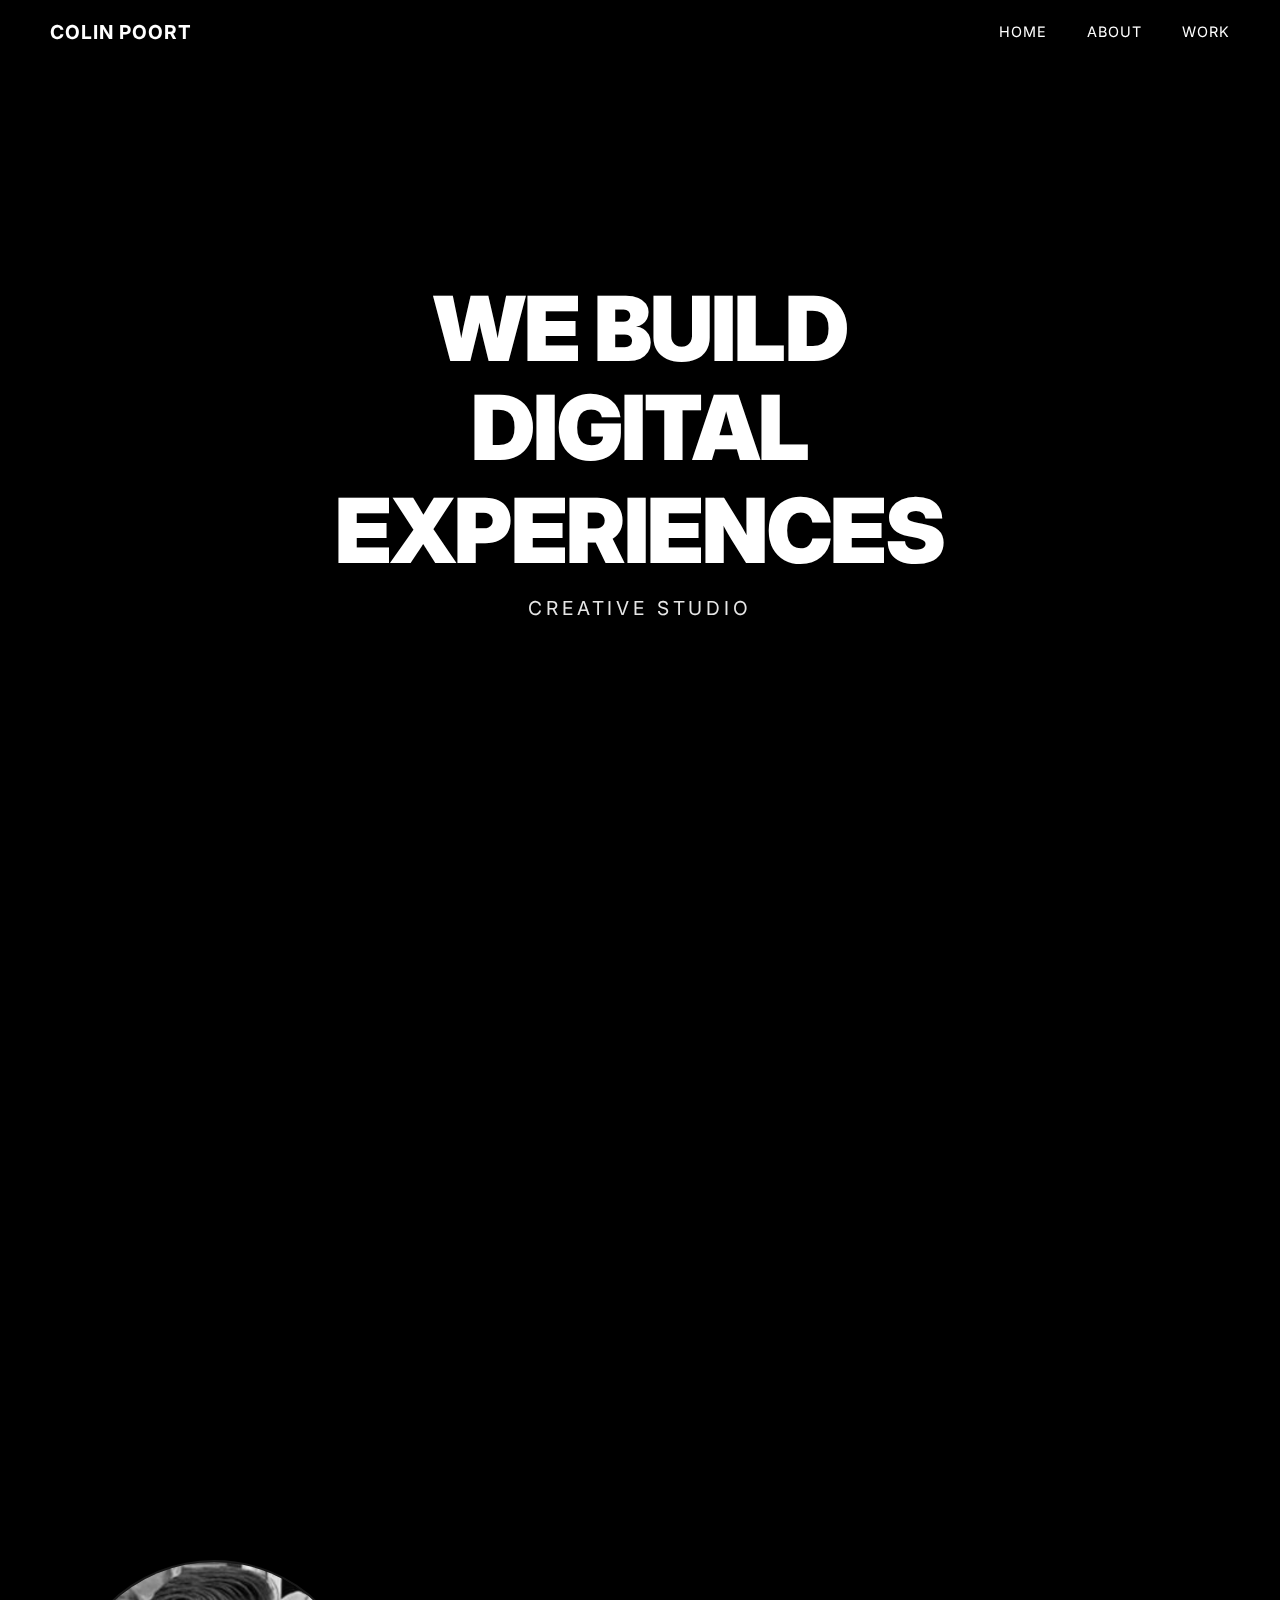
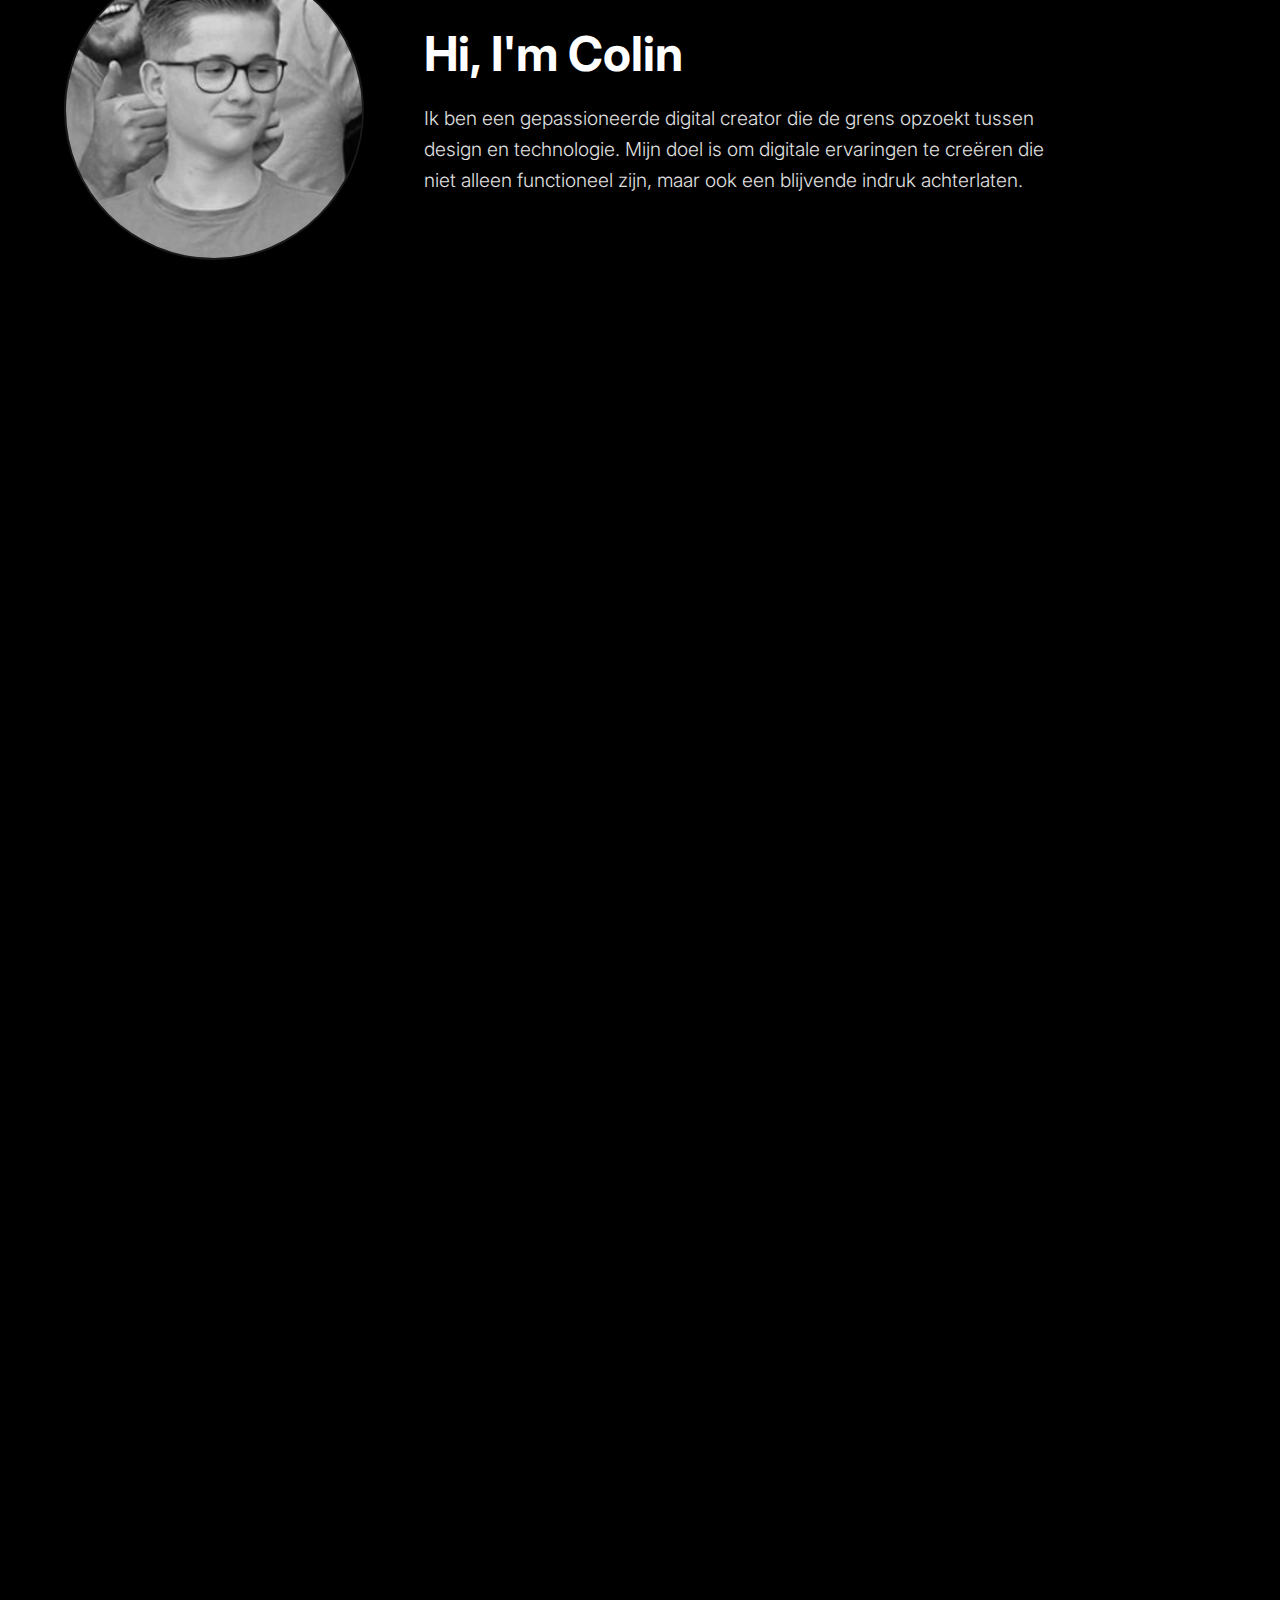
<file: kaas.html>
<!DOCTYPE html>
<html lang="nl">

<head>
    <meta charset="UTF-8">
    <meta name="viewport" content="width=device-width, initial-scale=1.0">
    <title>Digital Experience - Portfolio</title>
    <link href="https://fonts.googleapis.com/css2?family=Inter:wght@300;400;700;900&display=swap" rel="stylesheet">
    <style>
        * {
            margin: 0;
            padding: 0;
            box-sizing: border-box;
        }

        body {
            font-family: 'Inter', Helvetica, Arial, sans-serif;
            background-color: #000;
            color: #fff;
            overflow-x: hidden;
        }

        /* --- NAVBAR --- */
        .navbar {
            position: fixed;
            top: 0;
            left: 0;
            width: 100%;
            padding: 20px 50px;
            display: flex;
            justify-content: space-between;
            align-items: center;
            z-index: 100;
            mix-blend-mode: difference;
        }

        .nav-logo {
            font-size: 1.2rem;
            font-weight: 700;
            text-transform: uppercase;
            letter-spacing: 1px;
            color: #fff;
            text-decoration: none;
        }

        .nav-links {
            display: flex;
            gap: 40px;
        }

        /* ROLLING TEXT EFFECT */
        .rolling-link {
            position: relative;
            display: inline-block;
            overflow: hidden;
            text-decoration: none;
            color: #fff;
            font-size: 0.9rem;
            text-transform: uppercase;
            letter-spacing: 1px;
            font-weight: 400;
            height: 1.2em;
            line-height: 1.2em;
        }

        .rolling-link span {
            display: block;
            transition: transform 200ms cubic-bezier(0.5, 0, 0.2, 1);
            position: relative;
        }

        .rolling-link span::after {
            content: attr(data-text);
            position: absolute;
            top: 100%;
            left: 0;
            width: 100%;
            height: 100%;
        }

        .rolling-link:hover span {
            transform: translateY(-100%);
        }

        @media (max-width: 768px) {
            .navbar {
                padding: 20px;
            }

            .nav-links {
                gap: 20px;
            }
        }

        /* --- HERO SECTION (FIXED) --- */
        .hero-container {
            position: fixed;
            top: 0;
            left: 0;
            width: 100%;
            height: 100vh;
            z-index: -1;
            display: flex;
            justify-content: center;
            align-items: center;
            overflow: hidden;
        }

        .hero-container video {
            position: absolute;
            top: 50%;
            left: 50%;
            min-width: 100%;
            min-height: 100%;
            width: auto;
            height: auto;
            transform: translate(-50%, -50%);
            object-fit: cover;
        }

        .video-overlay {
            position: absolute;
            top: 0;
            left: 0;
            width: 100%;
            height: 100%;
            background: rgba(0, 0, 0, 0.3);
        }

        .hero-text {
            position: relative;
            z-index: 1;
            text-align: center;
            color: #fff;
            padding: 0 20px;
        }

        .hero-text h1 {
            font-size: 7vw;
            font-weight: 900;
            line-height: 1.1;
            /* Iets meer ruimte voor de masker */
            text-transform: uppercase;
            letter-spacing: -0.02em;
            margin-bottom: 20px;
        }

        /* STIJLEN VOOR HET SCROLLENDE WOORD */
        .word-mask {
            display: inline-block;
            height: 1em;
            /* Hoogte van 1 regel tekst */
            overflow: hidden;
            vertical-align: bottom;
            position: relative;
            /* Zorg dat de tekst niet buiten de masker komt */
        }

        .word-track {
            display: flex;
            flex-direction: column;
            /* Geen transition hier voor directe scroll-respons */
            will-change: transform;
        }

        .word-track span {
            display: block;
            height: 100%;
            line-height: 1;
            /* Zorg dat de regelhoogte matcht */
        }

        .hero-text p {
            font-size: 1.2rem;
            text-transform: uppercase;
            letter-spacing: 0.2em;
            font-weight: 400;
            opacity: 0.9;
        }

        /* --- CONTENT SECTION --- */
        .content-section {
            position: relative;
            z-index: 2;
            margin-top: 100vh;
            background-color: #000;
            min-height: 100vh;
            padding: 120px 5%;
        }

        .content-wrapper {
            max-width: 1400px;
            margin: 0 auto;
        }

        /* --- ABOUT SECTION --- */
        .about-section {
            display: flex;
            align-items: center;
            gap: 60px;
            margin-bottom: 120px;
            max-width: 1000px;
        }

        .about-image {
            flex-shrink: 0;
            width: 300px;
            height: 300px;
            border-radius: 50%;
            overflow: hidden;
            border: 2px solid rgba(255, 255, 255, 0.1);
        }

        .about-image img {
            width: 100%;
            height: 100%;
            object-fit: cover;
            filter: grayscale(100%);
            transition: filter 0.3s ease;
        }

        .about-image:hover img {
            filter: grayscale(0%);
        }

        .about-text h2 {
            font-size: 3rem;
            margin-bottom: 20px;
            font-weight: 700;
        }

        .about-text p {
            font-size: 1.2rem;
            line-height: 1.6;
            color: #e0e0e0;
            font-weight: 300;
        }

        @media (max-width: 768px) {
            .about-section {
                flex-direction: column;
                text-align: center;
                gap: 30px;
            }

            .about-image {
                width: 200px;
                height: 200px;
            }

            .about-text h2 {
                font-size: 2rem;
            }
        }

        /* --- PROJECT GRID --- */
        .projects-grid {
            display: grid;
            grid-template-columns: repeat(2, 1fr);
            gap: 80px;
            width: 100%;
        }

        .project-card {
            position: relative;
            opacity: 0;
            transform: translateY(100px);
            transition: all 1.2s cubic-bezier(0.165, 0.84, 0.44, 1);
            text-decoration: none;
            color: #fff;
            display: block;
        }

        .projects-grid .project-card:nth-child(even) {
            margin-top: 150px;
        }

        .image-container {
            width: 100%;
            height: 600px;
            overflow: hidden;
            position: relative;
        }

        .image-container img {
            width: 100%;
            height: 100%;
            object-fit: cover;
            transition: transform 0.8s ease;
        }

        .project-card:hover .image-container img {
            transform: scale(1.05);
        }

        /* --- HOVER OVERLAY --- */
        .project-overlay {
            position: absolute;
            top: 0;
            left: 0;
            width: 100%;
            height: 100%;
            background: rgba(0, 0, 0, 0.7);
            display: flex;
            justify-content: center;
            align-items: center;
            opacity: 0;
            transition: opacity 0.4s ease;
            padding: 40px;
            text-align: center;
        }

        .project-description {
            color: #fff;
            font-size: 1.2rem;
            font-weight: 500;
            line-height: 1.5;
            transform: translateY(20px);
            transition: transform 0.4s ease;
        }

        .project-card:hover .project-overlay {
            opacity: 1;
        }

        .project-card:hover .project-description {
            transform: translateY(0);
        }

        .project-info {
            margin-top: 25px;
            display: flex;
            justify-content: space-between;
            align-items: center;
            border-top: 1px solid rgba(255, 255, 255, 0.2);
            padding-top: 20px;
        }

        .project-title {
            font-size: 1.5rem;
            font-weight: 700;
            text-transform: uppercase;
        }

        .project-tags {
            font-size: 0.9rem;
            color: #aaa;
            text-transform: uppercase;
            letter-spacing: 1px;
        }

        .visible {
            opacity: 1;
            transform: translateY(0);
        }

        @media (max-width: 768px) {
            .hero-text h1 {
                font-size: 14vw;
            }

            .projects-grid {
                grid-template-columns: 1fr;
                gap: 60px;
            }

            .projects-grid .project-card:nth-child(even) {
                margin-top: 0;
            }

            .image-container {
                height: 400px;
            }

            .content-section {
                padding: 80px 5%;
            }
        }
    </style>
</head>

<body>

    <nav class="navbar">
        <a href="#home" class="nav-logo">Colin Poort</a>
        <div class="nav-links">
            <a href="#home" class="rolling-link"><span data-text="Home">Home</span></a>
            <a href="#about" class="rolling-link"><span data-text="About">About</span></a>
            <a href="#work" class="rolling-link"><span data-text="Work">Work</span></a>
        </div>
    </nav>

    <div class="hero-container" id="home">
        <video autoplay muted loop playsinline>
            <source src="https://videos.pexels.com/video-files/3129671/3129671-uhd_2560_1440_24fps.mp4"
                type="video/mp4">
        </video>
        <div class="video-overlay"></div>

        <div class="hero-text">
            <h1>We Build<br>Digital<br>
                <!-- Scrollende Woorden Container -->
                <span class="word-mask">
                    <span class="word-track">
                        <span>Experiences</span>
                        <span>Solutions</span>
                        <span>Products</span>
                        <span>Futures</span>
                    </span>
                </span>
            </h1>
            <p>Creative Studio</p>
        </div>
    </div>

    <div class="content-section">
        <div class="content-wrapper">

            <div class="about-section" id="about">
                <div class="about-image">
                    <img src="image/IMG_4909.jpg" alt="Profile Photo">
                </div>
                <div class="about-text">
                    <h2>Hi, I'm Colin</h2>
                    <p>
                        Ik ben een gepassioneerde digital creator die de grens opzoekt tussen design en technologie.
                        Mijn doel is om digitale ervaringen te creëren die niet alleen functioneel zijn, maar ook een
                        blijvende indruk achterlaten.
                    </p>
                </div>
            </div>

            <div class="projects-grid" id="work">
                <a href="#" class="project-card">
                    <div class="image-container">
                        <img src="image/wmonster.png" alt="Monster Energy">
                        <div class="project-overlay">
                            <p class="project-description">Een high-energy webdesign dat de kracht en dynamiek van het
                                merk Monster Energy weerspiegelt.</p>
                        </div>
                    </div>
                    <div class="project-info">
                        <span class="project-title">Monster Energy</span>
                        <span class="project-tags">Web Design • 2024</span>
                    </div>
                </a>

                <a href="#" class="project-card">
                    <div class="image-container">
                        <img src="image/lightweight.png" alt="Lightweight">
                        <div class="project-overlay">
                            <p class="project-description">Complete frontend en backend development voor een modern
                                e-commerce platform.</p>
                        </div>
                    </div>
                    <div class="project-info">
                        <span class="project-title">Lightweight</span>
                        <span class="project-tags">Development • 2024</span>
                    </div>
                </a>

                <a href="#" class="project-card">
                    <div class="image-container">
                        <img src="image/kendrick.png" alt="Kendrick">
                        <div class="project-overlay">
                            <p class="project-description">Artistiek concept en visuele identiteit voor de lancering van
                                een nieuw album.</p>
                        </div>
                    </div>
                    <div class="project-info">
                        <span class="project-title">Kendrick</span>
                        <span class="project-tags">Concept • 2023</span>
                    </div>
                </a>

                <a href="#" class="project-card">
                    <div class="image-container">
                        <img src="image/hangout.png" alt="The Hangout">
                        <div class="project-overlay">
                            <p class="project-description">Gebruiksvriendelijk app design gericht op sociale interactie
                                en community building.</p>
                        </div>
                    </div>
                    <div class="project-info">
                        <span class="project-title">The Hangout</span>
                        <span class="project-tags">App Design • 2023</span>
                    </div>
                </a>
            </div>
        </div>
    </div>

    <script>
        // 1. Scroll Effect voor het woord
        const wordTrack = document.querySelector('.word-track');
        const contentSection = document.querySelector('.content-section');
        const speedFactor = 0.5;
        let maxTranslateY = 0;

        function updateLayout() {
            if (wordTrack && contentSection) {
                // Bereken de hoogte van één woord
                const wordHeight = wordTrack.firstElementChild.offsetHeight;
                // Aantal woorden
                const wordCount = wordTrack.children.length;

                // Bereken de maximale verschuiving (tot het laatste woord)
                maxTranslateY = (wordCount - 1) * wordHeight;

                // Bereken hoeveel pixels we moeten scrollen om het laatste woord te tonen
                const scrollNeeded = maxTranslateY / speedFactor;

                // Pas de margin-top aan zodat de content pas in beeld komt na de animatie
                contentSection.style.marginTop = `calc(100vh + ${scrollNeeded}px)`;
            }
        }

        // Update layout direct, bij laden en resizen
        updateLayout();
        window.addEventListener('load', updateLayout);
        window.addEventListener('resize', updateLayout);

        window.addEventListener('scroll', () => {
            const scrollY = window.scrollY;

            // Bereken de verschuiving
            let currentTranslate = scrollY * speedFactor;

            // Stop de animatie als we bij het laatste woord zijn
            if (currentTranslate > maxTranslateY) {
                currentTranslate = maxTranslateY;
            }

            // Verplaats de track
            wordTrack.style.transform = `translateY(-${currentTranslate}px)`;
        });

        // 2. Animatie voor projecten (Fade Up)
        const observerOptions = {
            threshold: 0.05
        };

        const observer = new IntersectionObserver((entries) => {
            entries.forEach(entry => {
                if (entry.isIntersecting) {
                    entry.target.classList.add('visible');
                    observer.unobserve(entry.target);
                }
            });
        }, observerOptions);

        document.querySelectorAll('.project-card').forEach(el => {
            observer.observe(el);
        });
    </script>

</body>

</html>
</file>
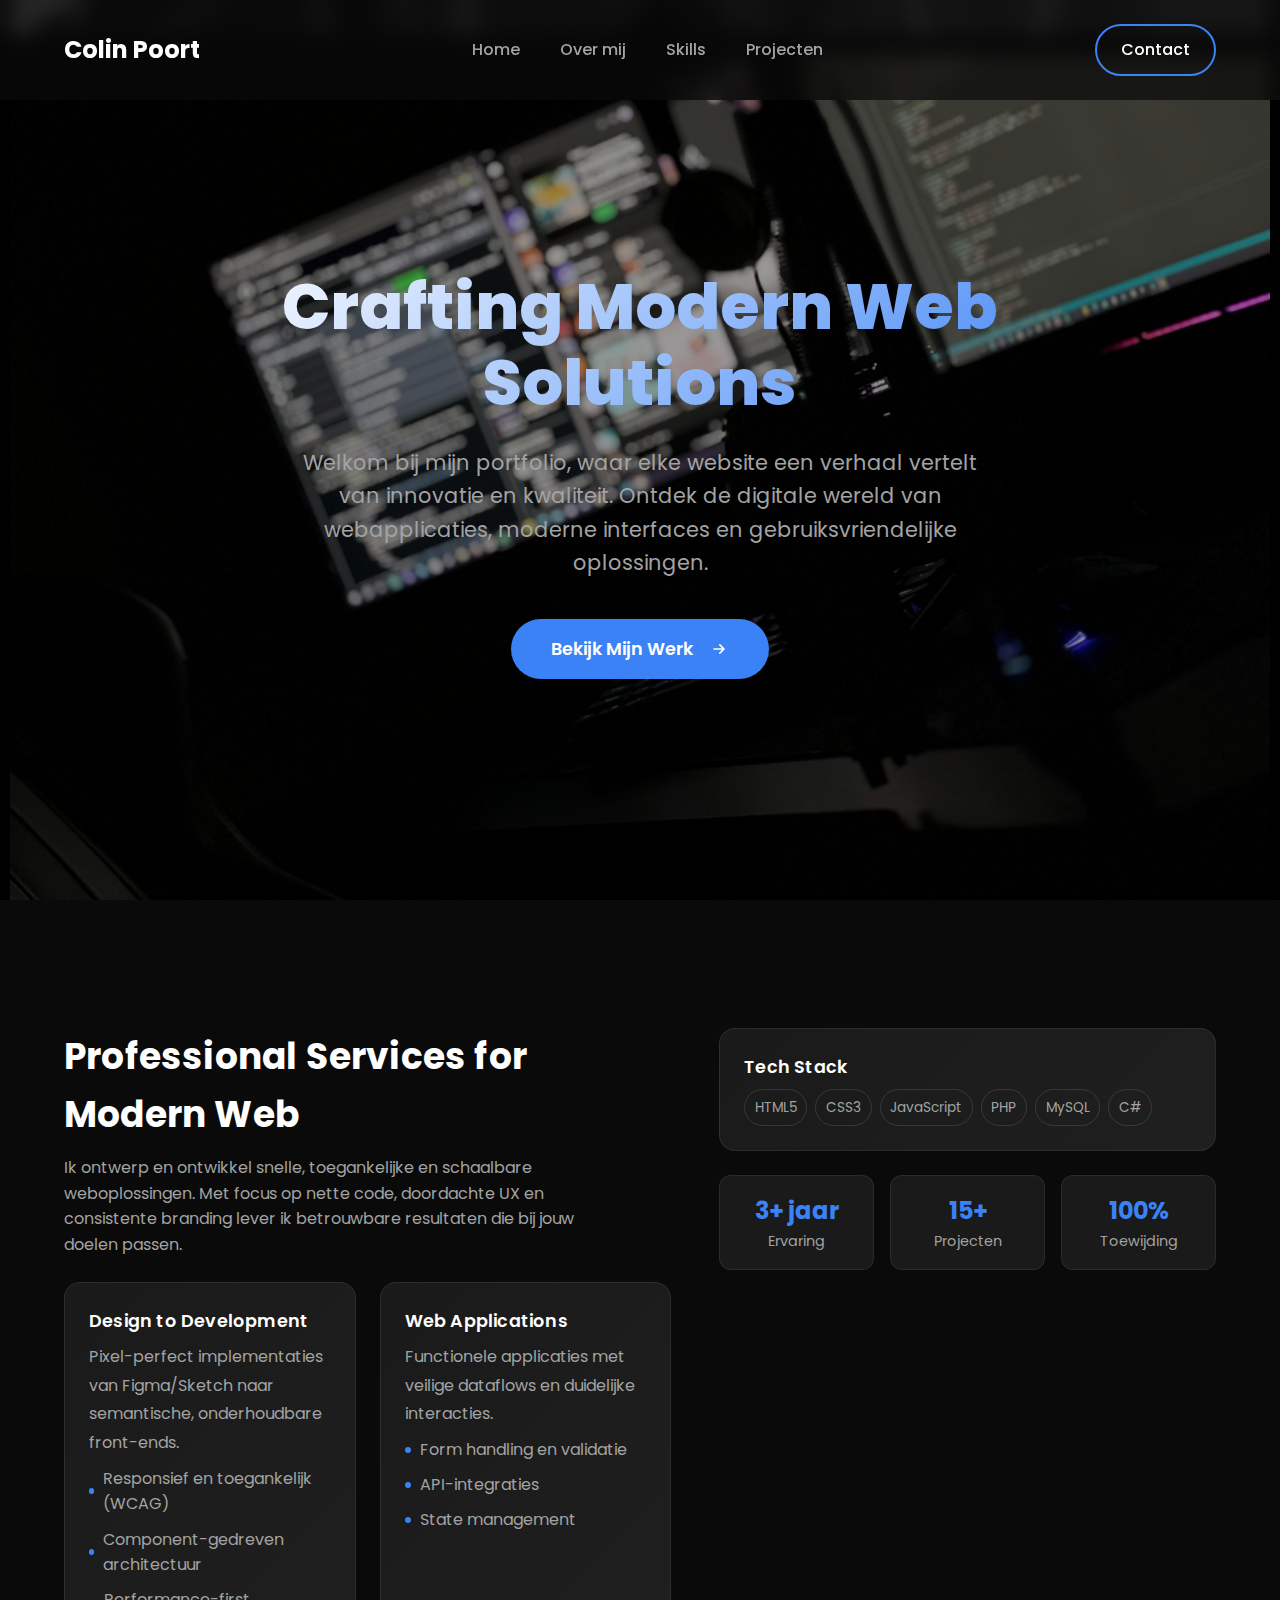
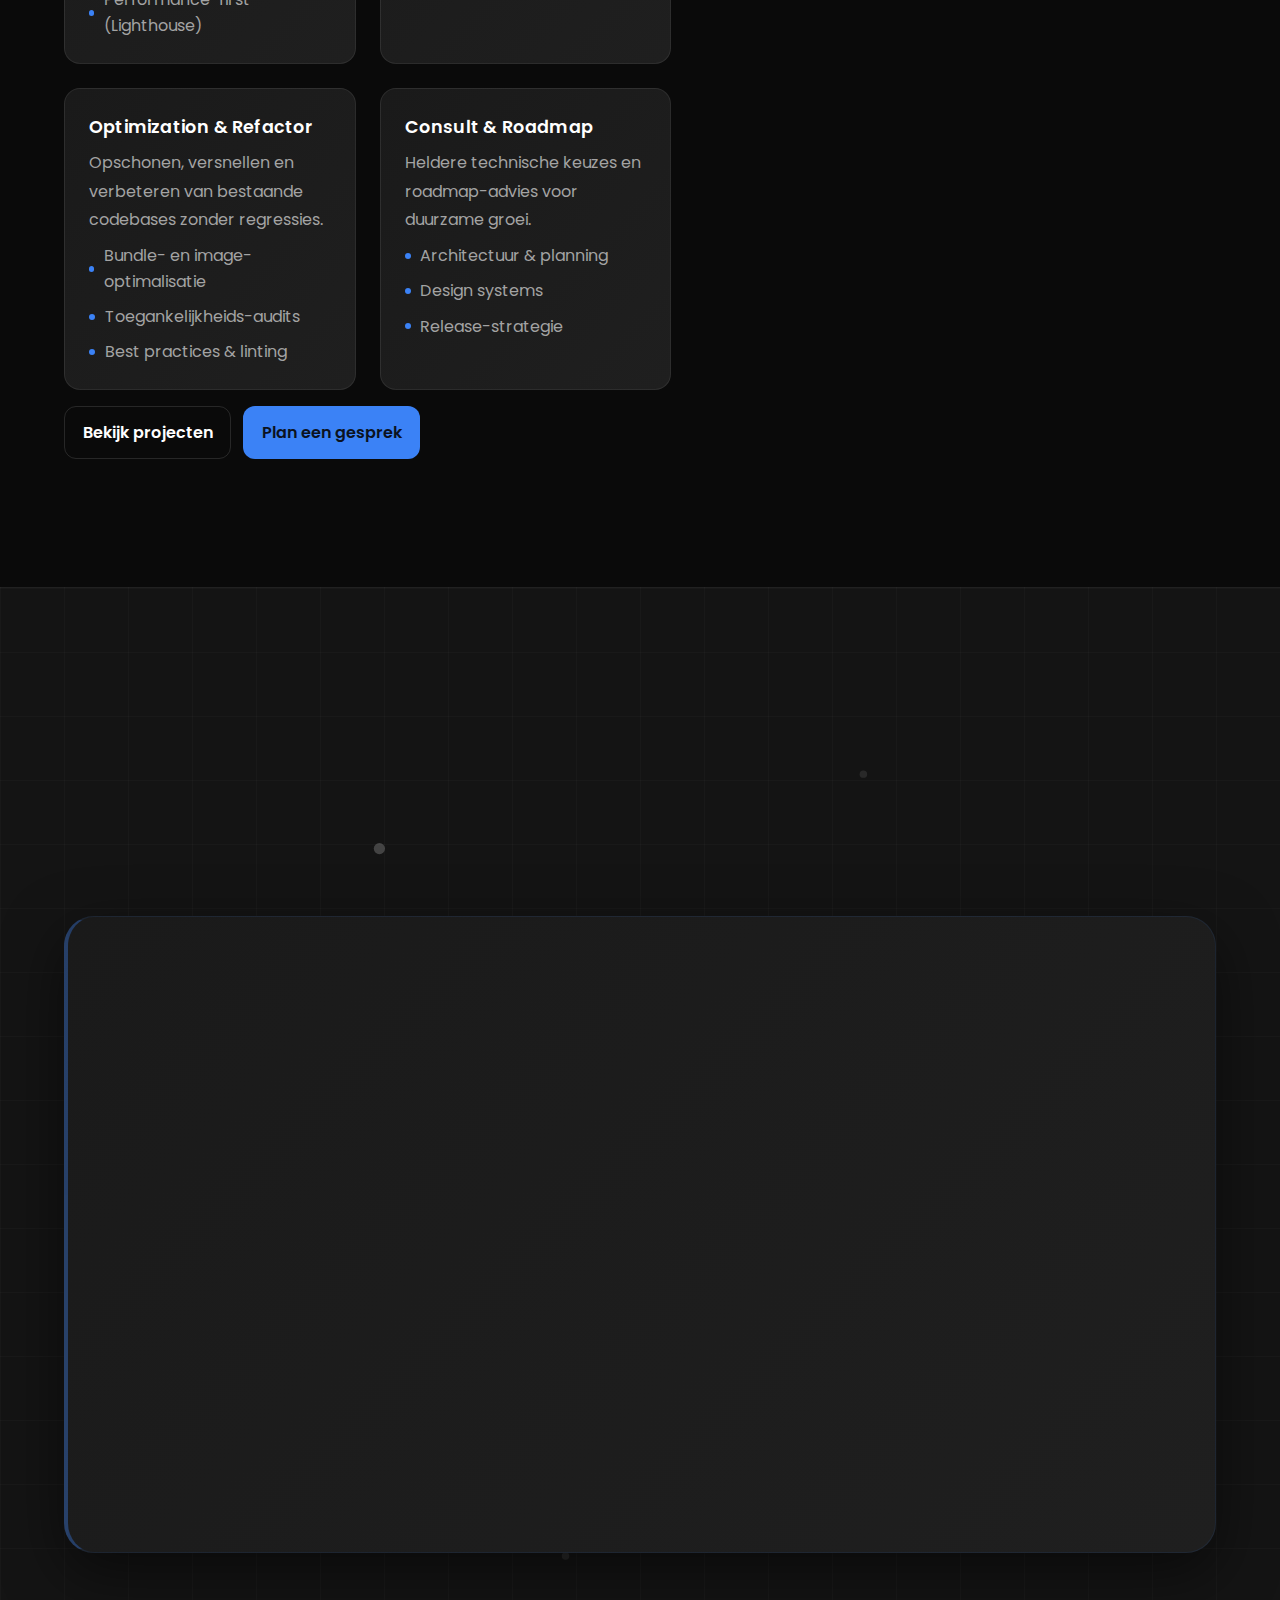
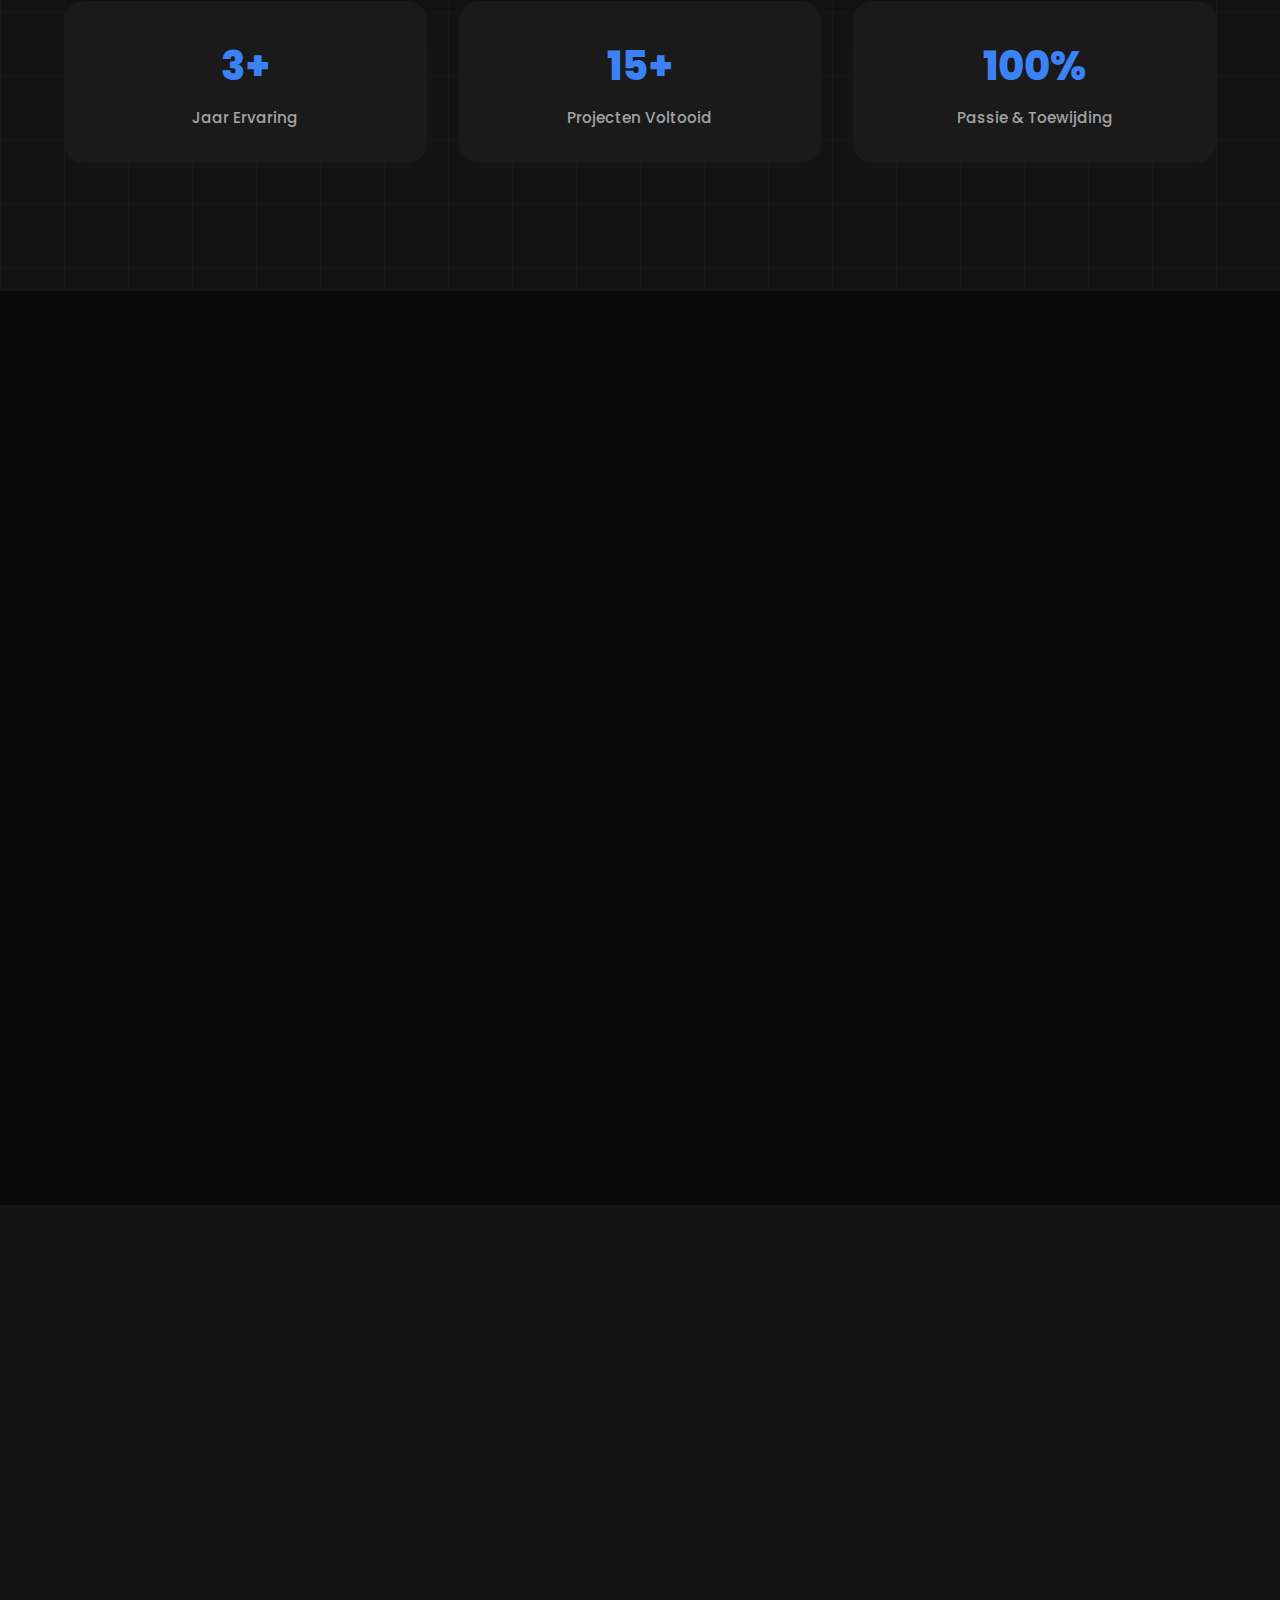
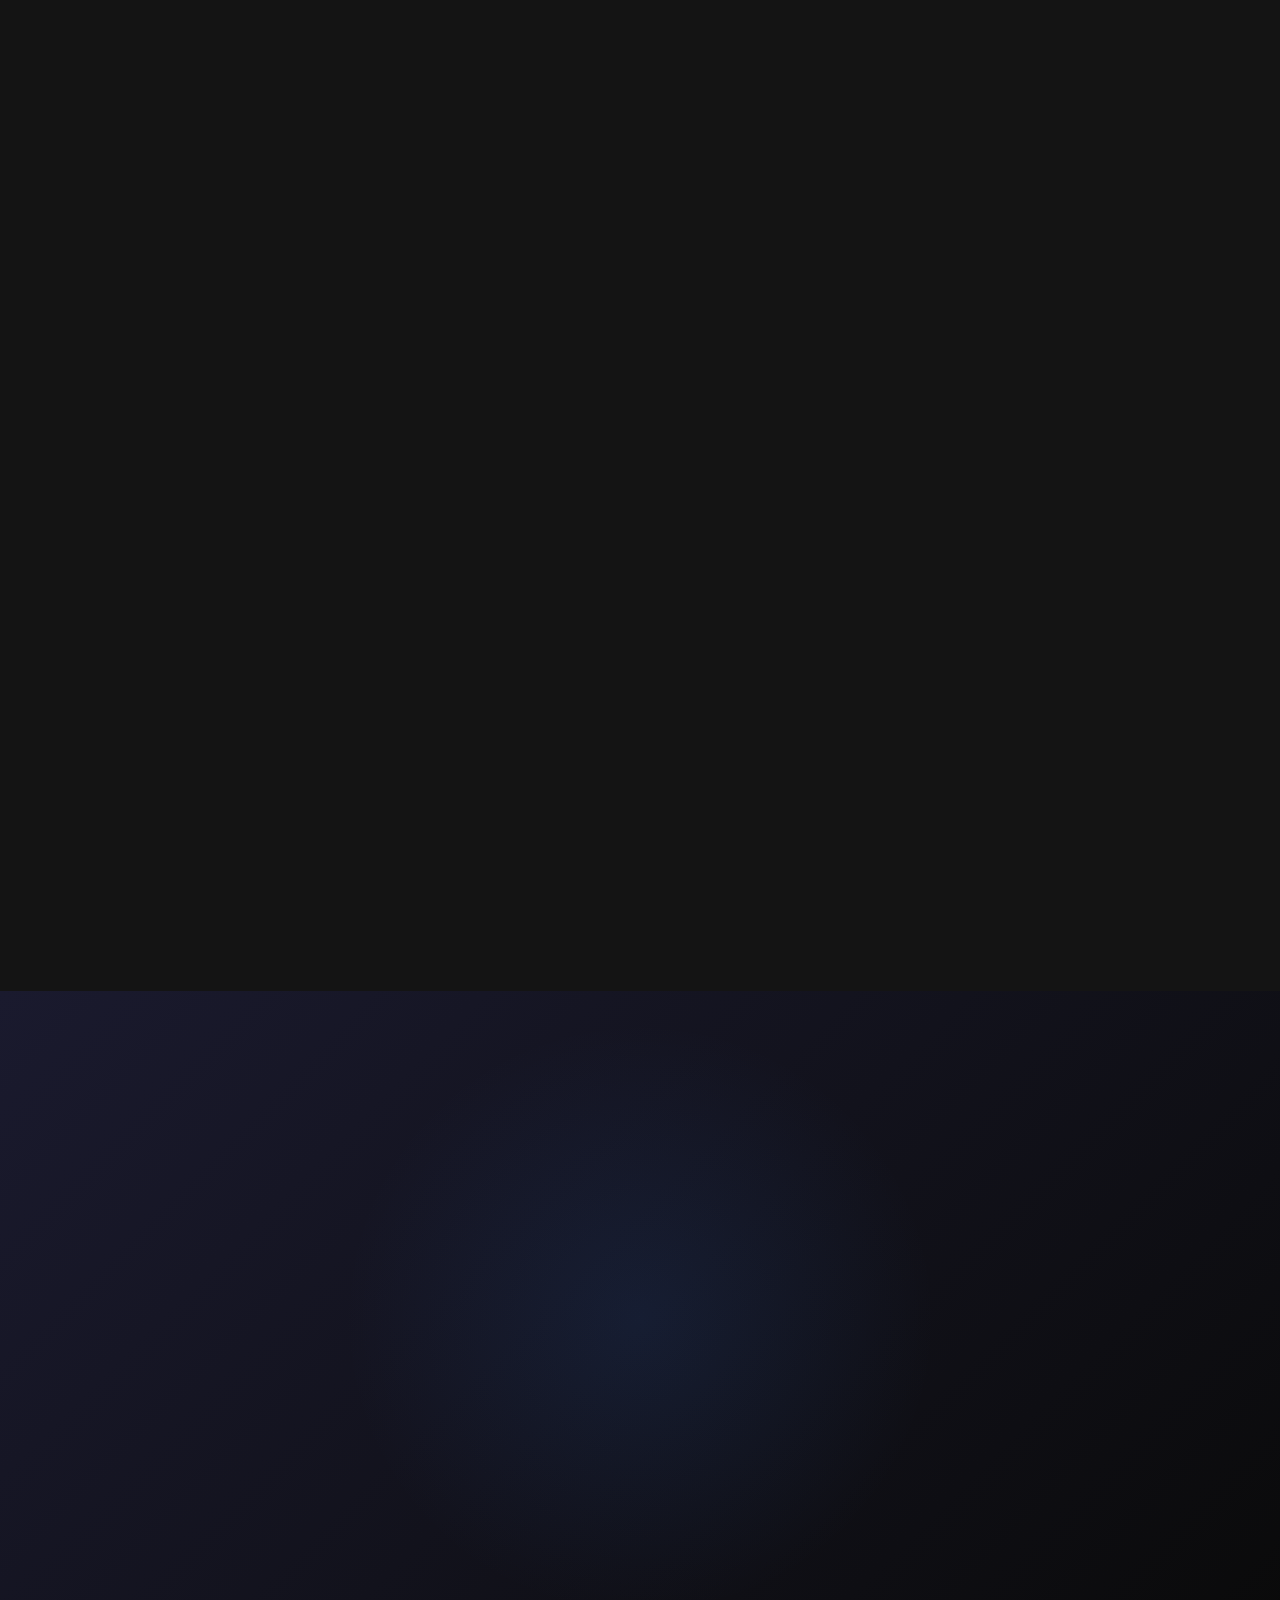
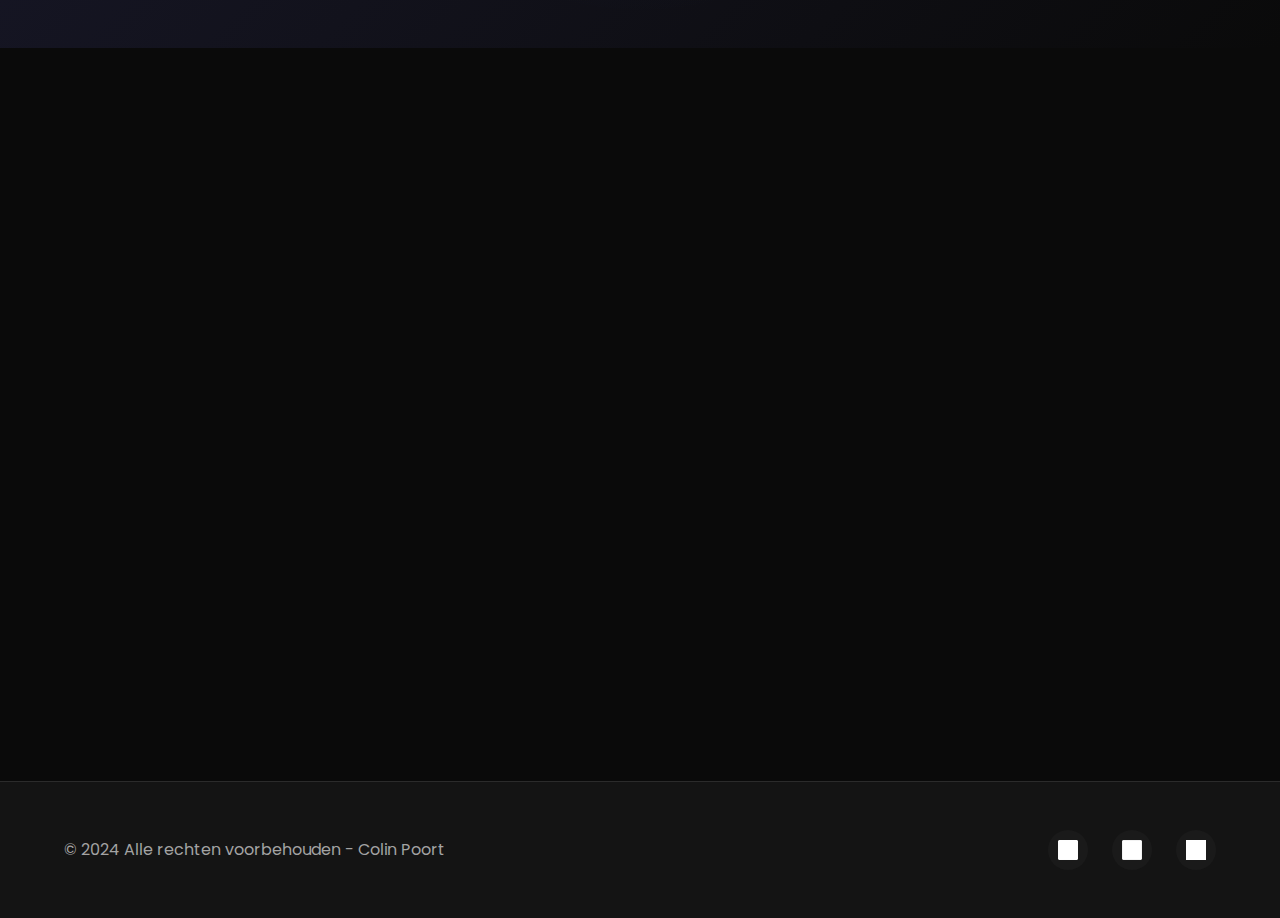
<file: test.html>
<!DOCTYPE html>
<html lang="nl">
<head>
    <meta charset="UTF-8">
    <meta name="viewport" content="width=device-width, initial-scale=1.0">
    <title>Colin Poort — Software Developer / Crafting Modern Web Solutions</title>
    <link href="https://fonts.googleapis.com/css2?family=Poppins:wght@300;400;500;600;700;800&display=swap" rel="stylesheet">
    <style>
        * { margin: 0; padding: 0; box-sizing: border-box; }
        :root {
            --primary-bg: #0a0a0a; --secondary-bg: #141414; --accent-color: #3b82f6;
            --text-primary: #ffffff; --text-secondary: #a3a3a3; --card-bg: #1a1a1a;
        }
        body { font-family: 'Poppins', sans-serif; background-color: var(--primary-bg); color: var(--text-primary); line-height: 1.6; overflow-x: hidden; }
        html { scroll-behavior: smooth; }
        
        /* Navigation */
        nav { position: fixed; top: 0; width: 100%; background: rgba(10, 10, 10, 0.72); backdrop-filter: blur(10px); padding: 1.5rem 5%; display: flex; justify-content: space-between; align-items: center; z-index: 1000; transition: all 0.3s ease; }
        nav.scrolled { padding: 1rem 5%; background: rgba(10, 10, 10, 0.88); box-shadow: 0 2px 20px rgba(0, 0, 0, 0.5); }
        .logo { font-size: 1.5rem; font-weight: 700; color: var(--text-primary); text-decoration: none; }
        .nav-links { display: flex; gap: 2.5rem; list-style: none; }
        .nav-links a { color: var(--text-secondary); text-decoration: none; font-weight: 500; transition: color 0.3s ease; position: relative; display: inline-block; }
        .nav-links a::after { content: ''; position: absolute; width: 0; height: 2px; bottom: -5px; left: 0; background-color: var(--accent-color); transition: width 0.3s ease; }
        .nav-links a:hover { color: var(--text-primary); }
        .nav-links a:hover::after { width: 100%; }
        .nav-links a span { display: inline-block; transition: transform 0.3s ease; }
        .nav-links a:hover span { animation: letterScroll 0.5s ease forwards; }
        @keyframes letterScroll {
            0%, 100% { transform: translateY(0); }
            50% { transform: translateY(-5px); }
        }
        .contact-btn { padding: 0.7rem 1.5rem; background-color: transparent; border: 2px solid var(--accent-color); color: var(--text-primary); border-radius: 50px; cursor: pointer; transition: all 0.3s ease; font-weight: 500; text-decoration: none; display: inline-block; }
        .contact-btn:hover { background-color: var(--accent-color); transform: translateY(-2px); box-shadow: none; }
        
        /* Hero */
        .hero { min-height: 100vh; display: flex; align-items: center; justify-content: center; padding: 8rem 5% 5rem; position: relative; overflow: hidden; background-color: #000; }
        
        .hero-grid-container {
            position: absolute;
            top: 55%;
            left: 50%;
            width: 300vw;
            height: 300vh;
            transform: translate(-50%, -50%) scale(1);
            display: grid;
            grid-template-columns: repeat(3, 1fr);
            grid-template-rows: repeat(3, 1fr);
            transition: transform 0.1s ease-out;
            z-index: 0;
        }
        
        .hero-grid-item {
            width: 100%;
            height: 100%;
            overflow: hidden;
            position: relative;
            border: 10px solid rgba(0, 0, 0, 0.4);
        }
        
        .hero-grid-item img {
            width: 100%;
            height: 100%;
            object-fit: cover;
            display: block;
        }
        
        .hero-grid-item::after {
            content: '';
            position: absolute;
            top: 0;
            left: 0;
            right: 0;
            bottom: 0;
            background: rgba(0, 0, 0, 0.4);
            z-index: 1;
        }
        
        .hero-content { max-width: 900px; text-align: center; z-index: 10; position: relative; animation: fadeInUp 1s ease; }
        @keyframes fadeInUp { from { opacity: 0; transform: translateY(30px); } to { opacity: 1; transform: translateY(0); } }
        .hero h1 { font-size: 4rem; font-weight: 800; margin-bottom: 1.5rem; background: linear-gradient(135deg, #ffffff 0%, #3b82f6 100%); -webkit-background-clip: text; -webkit-text-fill-color: transparent; background-clip: text; line-height: 1.2; }
        .hero p { font-size: 1.3rem; color: var(--text-secondary); margin-bottom: 2.5rem; max-width: 700px; margin-left: auto; margin-right: auto; }
        .cta-button { display: inline-flex; align-items: center; gap: 1rem; padding: 1rem 2.5rem; background-color: var(--accent-color); color: var(--text-primary); text-decoration: none; border-radius: 50px; font-weight: 600; font-size: 1.1rem; transition: all 0.3s ease; box-shadow: none; }
        .cta-button:hover { transform: translateY(-3px); box-shadow: none; }
        .cta-button svg { width: 20px; height: 20px; transition: transform 0.3s ease; }
        .cta-button:hover svg { transform: translateX(5px); }
        
        /* Sections */
        .about { padding: 8rem 5%; background-color: var(--secondary-bg); position: relative; overflow: hidden; border-top: 1px solid rgba(255,255,255,0.06); background-image: linear-gradient(to bottom, rgba(255,255,255,0.02) 0 1px, transparent 1px), linear-gradient(to right, rgba(255,255,255,0.02) 0 1px, transparent 1px); background-size: 100% 64px, 64px 100%; }
        .about::before { content: none; }
        .about-constellation { position: absolute; inset: 0; pointer-events: none; opacity: 0.25; }
        .about-constellation svg { width: 100%; height: 100%; display: block; }
        .about-constellation g { animation: drift 24s ease-in-out infinite alternate; }
        .about-constellation .star { fill: rgba(255,255,255,0.8); transform-origin: center; animation: twinkle 3.2s ease-in-out infinite; }
        .about-constellation .line { stroke: rgba(255,255,255,0.18); stroke-width: 2; stroke-linecap: round; stroke-dasharray: 140; stroke-dashoffset: 140; animation: draw 2.2s ease forwards; }
        .about-constellation .line:nth-of-type(1) { animation-delay: 0.1s; }
        .about-constellation .line:nth-of-type(2) { animation-delay: 0.3s; }
        .about-constellation .line:nth-of-type(3) { animation-delay: 0.5s; }
        .about-constellation .line:nth-of-type(4) { animation-delay: 0.7s; }
        .about-constellation .line:nth-of-type(5) { animation-delay: 0.9s; }
        .about-constellation .line:nth-of-type(6) { animation-delay: 1.1s; }
        .about-constellation .line:nth-of-type(7) { animation-delay: 1.3s; }
        .about-constellation .line:nth-of-type(8) { animation-delay: 1.5s; }
        .about-constellation .line:nth-of-type(9) { animation-delay: 1.7s; }
        .about-constellation .line:nth-of-type(10) { animation-delay: 1.9s; }
        .about-constellation .line:nth-of-type(11) { animation-delay: 2.1s; }
        .about-constellation .star:nth-of-type(odd) { animation-duration: 3.6s; animation-delay: 0.4s; }
        .about-constellation .star:nth-of-type(3n) { animation-duration: 2.8s; animation-delay: 0.2s; }

        @keyframes twinkle {
            0%, 100% { opacity: 0.7; transform: scale(0.98); }
            50% { opacity: 1; transform: scale(1.02); }
        }
        @keyframes draw {
            to { stroke-dashoffset: 0; }
        }
        @keyframes drift {
            0% { transform: translateY(-3px) translateX(0); }
            100% { transform: translateY(3px) translateX(6px); }
        }
        @media (prefers-reduced-motion: reduce) {
            .about-constellation g { animation: none; }
            .about-constellation .star { animation: none; }
            .about-constellation .line { animation: none; stroke-dashoffset: 0; }
        }
        .section-title { font-size: 2.5rem; font-weight: 700; margin-bottom: 1rem; text-align: center; }
        .section-subtitle { text-align: center; color: var(--text-secondary); font-size: 1.1rem; max-width: 600px; margin: 0 auto 4rem; }
        .about-content { max-width: 1200px; margin: 0 auto; position: relative; z-index: 1; }
        .about-main-card { background: linear-gradient(135deg, var(--card-bg) 0%, #1f1f1f 100%); border-radius: 30px; padding: 4rem; margin-bottom: 3rem; box-shadow: 0 20px 60px rgba(0, 0, 0, 0.5); border: 1px solid rgba(59, 130, 246, 0.1); position: relative; overflow: hidden; border-left: 4px solid rgba(59,130,246,0.35); }
        .about-main-card::before { content: none; }
        .about-flex { display: flex; gap: 4rem; align-items: center; position: relative; z-index: 1; }
        .about-text { flex: 1; }
        .about-text h3 { font-size: 2.5rem; margin-bottom: 1rem; background: linear-gradient(135deg, #ffffff 0%, #3b82f6 100%); -webkit-background-clip: text; -webkit-text-fill-color: transparent; background-clip: text; }
        .about-text .subtitle { color: var(--accent-color); font-size: 0.9rem; font-weight: 600; text-transform: uppercase; letter-spacing: 2px; margin-bottom: 1rem; }
        .about-text p { color: var(--text-secondary); font-size: 1.05rem; margin-bottom: 1.5rem; line-height: 1.9; }
        .about-image-wrapper { flex: 0 0 280px; position: relative; }
        .about-image { position: relative; border-radius: 20px; overflow: hidden; box-shadow: 0 12px 30px rgba(0, 0, 0, 0.4); border: 1px solid rgba(255, 255, 255, 0.08); }
        .about-image img { width: 100%; height: 350px; object-fit: cover; display: block; transition: transform 0.5s ease; }
        .about-image:hover img { transform: scale(1.1); }
        .about-image::after { content: ''; position: absolute; inset: 0; background: linear-gradient(180deg, transparent 0%, rgba(59, 130, 246, 0.2) 100%); }
        .about-stats { display: grid; grid-template-columns: repeat(3, 1fr); gap: 2rem; }
        .stat-card { background-color: var(--card-bg); padding: 2rem; border-radius: 20px; text-align: center; transition: all 0.3s ease; border: 1px solid transparent; position: relative; overflow: hidden; }
        .stat-card::before { content: ''; position: absolute; inset: 0; background: linear-gradient(135deg, transparent 0%, rgba(59, 130, 246, 0.05) 100%); opacity: 0; transition: opacity 0.3s ease; }
        .stat-card:hover { transform: translateY(-5px); border-color: var(--accent-color); box-shadow: 0 10px 30px rgba(59, 130, 246, 0.2); }
        .stat-card:hover::before { opacity: 1; }
        .stat-number { font-size: 2.5rem; font-weight: 800; color: var(--accent-color); margin-bottom: 0.5rem; position: relative; }
        .stat-label { color: var(--text-secondary); font-size: 0.95rem; font-weight: 500; position: relative; }
        
        /* Features */
        .features { padding: 8rem 5%; background-color: var(--primary-bg); }
        .features-grid { display: grid; grid-template-columns: repeat(3, 1fr); gap: 3rem; max-width: 1200px; margin: 0 auto; }
        .feature-card { background-color: var(--card-bg); padding: 3rem 2rem; border-radius: 20px; text-align: center; transition: all 0.3s ease; border: 1px solid transparent; }
        .feature-card:hover { transform: translateY(-10px); border-color: var(--accent-color); box-shadow: 0 20px 40px rgba(59, 130, 246, 0.2); }
        .feature-icon { width: 80px; height: 80px; margin: 0 auto 1.5rem; }
        .feature-icon img { width: 100%; height: 100%; object-fit: contain; }
        .feature-card h3 { font-size: 1.5rem; margin-bottom: 1rem; }
        .feature-card p { color: var(--text-secondary); line-height: 1.8; }
        
        .pro { padding: 8rem 5%; background-color: var(--primary-bg); }
        .pro-inner { max-width: 1200px; margin: 0 auto; display: grid; grid-template-columns: 1.1fr 0.9fr; gap: 3rem; align-items: start; }
        .pro-header h2 { font-size: 2.25rem; font-weight: 700; letter-spacing: 0.2px; }
        .pro-header p { margin-top: 0.75rem; color: var(--text-secondary); max-width: 56ch; }
        .pro-cards { display: grid; grid-template-columns: 1fr 1fr; gap: 1.5rem; }
        .pro-card { background: linear-gradient(135deg, var(--card-bg) 0%, #1f1f1f 100%); border: 1px solid rgba(255,255,255,0.08); border-radius: 16px; padding: 1.5rem; transition: border-color 0.25s ease, box-shadow 0.25s ease; }
        .pro-card:hover { border-color: rgba(59,130,246,0.35); box-shadow: 0 10px 30px rgba(0,0,0,0.35); }
        .pro-card h3 { font-size: 1.1rem; font-weight: 600; margin-bottom: 0.5rem; letter-spacing: 0.2px; }
        .pro-card p { color: var(--text-secondary); line-height: 1.8; }
        .pro-list { display: grid; gap: 0.6rem; margin-top: 0.5rem; }
        .pro-list li { list-style: none; display: flex; align-items: center; gap: 0.6rem; color: var(--text-secondary); }
        .pro-list li::before { content: ""; width: 6px; height: 6px; border-radius: 9999px; background: var(--accent-color); display: inline-block; }
        .pro-aside { display: grid; gap: 1.5rem; }
        .pro-cta { display: flex; gap: 0.75rem; margin-top: 1rem; }
        .btn { display: inline-flex; align-items: center; gap: 0.5rem; color: var(--text-primary); text-decoration: none; font-weight: 600; padding: 0.8rem 1.1rem; border-radius: 12px; border: 1px solid rgba(255,255,255,0.12); transition: background 0.2s ease, border-color 0.2s ease; }
        .btn:hover { background: rgba(255,255,255,0.06); border-color: rgba(255,255,255,0.2); }
        .btn-primary { background: var(--accent-color); color: #0b1220; border-color: transparent; box-shadow: none; }
        .btn-primary:hover { filter: brightness(0.98); }
        .tech-badges { display: flex; flex-wrap: wrap; gap: 0.5rem; }
        .badge { padding: 0.4rem 0.6rem; border-radius: 9999px; border: 1px solid rgba(255,255,255,0.12); color: var(--text-secondary); font-size: 0.85rem; }
        .metrics { display: grid; grid-template-columns: repeat(3, 1fr); gap: 1rem; }
        .metric { background: var(--card-bg); border: 1px solid rgba(255,255,255,0.08); border-radius: 12px; padding: 1rem; text-align: center; }
        .metric .num { font-size: 1.5rem; font-weight: 700; color: var(--accent-color); }
        .metric .lbl { color: var(--text-secondary); font-size: 0.9rem; }

        /* Projects */
        .projects { padding: 8rem 5%; background-color: var(--secondary-bg); }
        .projects-grid { display: grid; grid-template-columns: repeat(3, 1fr); gap: 2rem; max-width: 1200px; margin: 0 auto; }
        .project-card { background-color: var(--card-bg); border-radius: 12px; overflow: hidden; border: 1px solid rgba(255,255,255,0.08); transition: border-color 0.25s ease, box-shadow 0.25s ease; display: flex; flex-direction: column; }
        .project-card:hover { border-color: rgba(59,130,246,0.35); box-shadow: 0 10px 30px rgba(0,0,0,0.35); }
        .project-image { width: 100%; aspect-ratio: 16 / 9; overflow: hidden; background-color: #222; border: 1px solid rgba(255,255,255,0.12); }
        .project-image img { width: 100%; height: 100%; object-fit: cover; transition: transform 0.4s ease; display: block; }
        .project-card:hover .project-image img { transform: scale(1.03); }
        .project-content { padding: 1.5rem; display: flex; flex-direction: column; gap: 0.5rem; }
        .project-content h3 { font-size: 1.5rem; line-height: 1.35; font-weight: 600; letter-spacing: 0.2px; }
        .project-content p { color: var(--text-secondary); line-height: 1.8; }
        .project-link { align-self: flex-start; display: inline-flex; align-items: center; gap: 0.5rem; color: var(--text-primary); text-decoration: none; font-weight: 600; padding: 0.6rem 0.9rem; border-radius: 10px; border: 1px solid rgba(255,255,255,0.12); transition: background 0.2s ease, border-color 0.2s ease; }
        .project-link:hover { background: rgba(255,255,255,0.06); border-color: rgba(255,255,255,0.2); }
        
        /* CTA */
        .cta-section { padding: 8rem 5%; background: linear-gradient(135deg, #1a1a2e 0%, #0a0a0a 100%); text-align: center; position: relative; overflow: hidden; }
        .cta-section::before { content: ''; position: absolute; width: 600px; height: 600px; background: radial-gradient(circle, rgba(59, 130, 246, 0.1) 0%, transparent 70%); top: 50%; left: 50%; transform: translate(-50%, -50%); }
        .cta-content { max-width: 700px; margin: 0 auto; position: relative; z-index: 1; }
        .cta-content h2 { font-size: 3rem; margin-bottom: 1.5rem; }
        .cta-content p { font-size: 1.2rem; color: var(--text-secondary); margin-bottom: 2.5rem; }
        
        /* Contact */
        .contact { padding: 8rem 5%; background-color: var(--primary-bg); }
        .contact-inner { max-width: 1200px; margin: 0 auto; display: grid; grid-template-columns: 1.1fr 0.9fr; gap: 3rem; align-items: start; }
        .contact-left .section-title { text-align: left; }
        .contact-left .section-subtitle { text-align: left; margin: 0.75rem 0 1.5rem; }
        .contact-cards { display: grid; grid-template-columns: 1fr 1fr; gap: 1rem; margin-top: 1rem; }
        .contact-card { background: var(--card-bg); border: 1px solid rgba(255,255,255,0.08); border-radius: 12px; padding: 1.25rem; transition: border-color 0.25s ease, box-shadow 0.25s ease; }
        .contact-card:hover { border-color: rgba(59,130,246,0.35); box-shadow: 0 10px 30px rgba(0,0,0,0.35); }
        .contact-card h4 { font-size: 1rem; font-weight: 600; margin-bottom: 0.25rem; }
        .contact-card p, .contact-card a { color: var(--text-secondary); text-decoration: none; }
        .contact-card a:hover { color: var(--text-primary); }
        .contact-form { background: var(--card-bg); border: 1px solid rgba(255,255,255,0.08); border-radius: 16px; padding: 1.75rem; display: grid; gap: 1rem; }
        .form-row { display: grid; grid-template-columns: 1fr 1fr; gap: 1rem; }
        .input-group { display: grid; gap: 0.4rem; }
        .input-group label { font-size: 0.95rem; color: var(--text-secondary); }
        .input, .textarea { width: 100%; padding: 0.85rem 1rem; border-radius: 12px; background: #121212; border: 1px solid rgba(255,255,255,0.08); color: var(--text-primary); outline: none; transition: border-color 0.2s ease, box-shadow 0.2s ease; }
        .input:focus, .textarea:focus { border-color: rgba(59,130,246,0.5); box-shadow: 0 0 0 3px rgba(59,130,246,0.15); }
        .textarea { min-height: 140px; resize: vertical; }
        .contact-actions { display: flex; gap: 0.75rem; align-items: center; justify-content: flex-end; margin-top: 0.5rem; }
        .note { color: var(--text-secondary); font-size: 0.9rem; }
        
        /* Footer */
        footer { padding: 3rem 5%; background-color: var(--secondary-bg); text-align: center; border-top: 1px solid rgba(255, 255, 255, 0.1); }
        .footer-content { display: flex; justify-content: space-between; align-items: center; max-width: 1200px; margin: 0 auto; }
        .footer-content p { color: var(--text-secondary); }
        .social-links { display: flex; gap: 1.5rem; }
        .social-links a { width: 40px; height: 40px; display: flex; align-items: center; justify-content: center; background-color: var(--card-bg); border-radius: 50%; transition: all 0.3s ease; }
        .social-links a:hover { background-color: var(--accent-color); transform: translateY(-3px); }
        .social-links img { width: 20px; height: 20px; filter: brightness(0) invert(1); }
        
        /* Responsive */
        @media (max-width: 1024px) {
            .hero h1 { font-size: 3rem; }
            .about-content { gap: 3rem; }
            .features-grid { grid-template-columns: repeat(2, 1fr); }
            .projects-grid { grid-template-columns: repeat(2, 1fr); }
            .pro-inner { grid-template-columns: 1fr; }
            .pro-cards { grid-template-columns: 1fr 1fr; }
            .metrics { grid-template-columns: repeat(3, 1fr); }
            .contact-inner { grid-template-columns: 1fr; }
            .contact-cards { grid-template-columns: 1fr 1fr; }
        }
        @media (max-width: 768px) {
            nav { padding: 1rem 5%; } .nav-links { display: none; }
            .hero { padding: 6rem 5% 4rem; }
            .hero h1 { font-size: 2.5rem; } .hero p { font-size: 1rem; }
            .cta-button { font-size: 1rem; padding: 0.9rem 2rem; }
            .about-content, .features-grid, .contact-info { grid-template-columns: 1fr; gap: 2rem; }
            .projects-grid { grid-template-columns: 1fr; gap: 1.5rem; }
            .pro-cards { grid-template-columns: 1fr; }
            .metrics { grid-template-columns: repeat(3, 1fr); }
            .contact-cards { grid-template-columns: 1fr; }
            .form-row { grid-template-columns: 1fr; }
            .about, .features, .projects, .contact, .cta-section { padding: 5rem 5%; }
            .section-title { font-size: 2rem; } .section-subtitle { font-size: 1rem; }
            .cta-content h2 { font-size: 2rem; } .cta-content p { font-size: 1rem; }
            .footer-content { flex-direction: column; gap: 2rem; }
            .feature-card { padding: 2rem 1.5rem; }
        }
        @media (max-width: 480px) {
            .hero h1 { font-size: 2rem; }
            .section-title { font-size: 1.75rem; }
            .cta-content h2 { font-size: 1.75rem; }
        }
    </style>
</head>
<body>
    <!-- Navigation -->
    <nav id="navbar">
        <a href="#home" class="logo">Colin Poort</a>
        <ul class="nav-links">
            <li><a href="#home">Home</a></li>
            <li><a href="#about">Over mij</a></li>
            <li><a href="#skills">Skills</a></li>
            <li><a href="#projects">Projecten</a></li>
        </ul>
        <a href="#contact" class="contact-btn">Contact</a>
    </nav>

    <!-- Hero Section -->
    <section class="hero" id="home">
        <div class="hero-grid-container" id="heroGrid">
            <div class="hero-grid-item"><img src="image/wmonster.png" alt="Gym"></div>
            <div class="hero-grid-item"><img src="image/lightweight.png" alt="Gym"></div>
            <div class="hero-grid-item"><img src="image/kendrick.png" alt="Gym"></div>
            <div class="hero-grid-item"><img src="image/kendrick2.png" alt="Gym"></div>
            <div class="hero-grid-item"><img src="image/IMG_6465.jpg" alt="Gym"></div>
            <div class="hero-grid-item"><img src="image/IMG_6464.jpg" alt="Gym"></div>
            <div class="hero-grid-item"><img src="image/IMG_6466.jpg" alt="Gym"></div>
            <div class="hero-grid-item"><img src="image/hangout.png" alt="Gym"></div>
            <div class="hero-grid-item"><img src="image/gym2.png" alt="Gym"></div>
        </div>
        <div class="hero-content">
            <h1>Crafting Modern Web Solutions</h1>
            <p>Welkom bij mijn portfolio, waar elke website een verhaal vertelt van innovatie en kwaliteit. Ontdek de digitale wereld van webapplicaties, moderne interfaces en gebruiksvriendelijke oplossingen.</p>
            <a href="#projects" class="cta-button">
                Bekijk Mijn Werk
                <svg fill="none" stroke="currentColor" viewBox="0 0 24 24" width="20" height="20">
                    <path stroke-linecap="round" stroke-linejoin="round" stroke-width="2" d="M13 7l5 5m0 0l-5 5m5-5H6"></path>
                </svg>
            </a>
        </div>
    </section>

    <section class="pro" id="professional">
        <div class="pro-inner">
            <div class="pro-main">
                <div class="pro-header">
                    <h2>Professional Services for Modern Web</h2>
                    <p>Ik ontwerp en ontwikkel snelle, toegankelijke en schaalbare weboplossingen. Met focus op nette code, doordachte UX en consistente branding lever ik betrouwbare resultaten die bij jouw doelen passen.</p>
                </div>
                <div class="pro-cards" style="margin-top:1.5rem;">
                    <div class="pro-card">
                        <h3>Design to Development</h3>
                        <p>Pixel-perfect implementaties van Figma/Sketch naar semantische, onderhoudbare front-ends.</p>
                        <ul class="pro-list">
                            <li>Responsief en toegankelijk (WCAG)</li>
                            <li>Component-gedreven architectuur</li>
                            <li>Performance-first (Lighthouse)</li>
                        </ul>
                    </div>
                    <div class="pro-card">
                        <h3>Web Applications</h3>
                        <p>Functionele applicaties met veilige dataflows en duidelijke interacties.</p>
                        <ul class="pro-list">
                            <li>Form handling en validatie</li>
                            <li>API-integraties</li>
                            <li>State management</li>
                        </ul>
                    </div>
                    <div class="pro-card">
                        <h3>Optimization & Refactor</h3>
                        <p>Opschonen, versnellen en verbeteren van bestaande codebases zonder regressies.</p>
                        <ul class="pro-list">
                            <li>Bundle- en image-optimalisatie</li>
                            <li>Toegankelijkheids-audits</li>
                            <li>Best practices & linting</li>
                        </ul>
                    </div>
                    <div class="pro-card">
                        <h3>Consult & Roadmap</h3>
                        <p>Heldere technische keuzes en roadmap-advies voor duurzame groei.</p>
                        <ul class="pro-list">
                            <li>Architectuur & planning</li>
                            <li>Design systems</li>
                            <li>Release-strategie</li>
                        </ul>
                    </div>
                </div>
                <div class="pro-cta">
                    <a href="#projects" class="btn">Bekijk projecten</a>
                    <a href="#contact" class="btn btn-primary">Plan een gesprek</a>
                </div>
            </div>
            <aside class="pro-aside">
                <div class="pro-card">
                    <h3>Tech Stack</h3>
                    <div class="tech-badges" style="margin-top:0.5rem;">
                        <span class="badge">HTML5</span>
                        <span class="badge">CSS3</span>
                        <span class="badge">JavaScript</span>
                        <span class="badge">PHP</span>
                        <span class="badge">MySQL</span>
                        <span class="badge">C#</span>
                    </div>
                </div>
                <div class="metrics">
                    <div class="metric">
                        <div class="num">3+ jaar</div>
                        <div class="lbl">Ervaring</div>
                    </div>
                    <div class="metric">
                        <div class="num">15+</div>
                        <div class="lbl">Projecten</div>
                    </div>
                    <div class="metric">
                        <div class="num">100%</div>
                        <div class="lbl">Toewijding</div>
                    </div>
                </div>
            </aside>
        </div>
    </section>

    <!-- About Section -->
    <section class="about" id="about">
        <div class="about-constellation" aria-hidden="true">
            <svg viewBox="0 0 1200 700" preserveAspectRatio="xMidYMid slice">
                <g>
                    <line class="line" x1="220" y1="160" x2="300" y2="240" />
                    <line class="line" x1="300" y1="240" x2="380" y2="200" />
                    <line class="line" x1="300" y1="240" x2="320" y2="320" />
                    <line class="line" x1="320" y1="320" x2="420" y2="360" />
                    <line class="line" x1="420" y1="360" x2="520" y2="300" />
                    <line class="line" x1="520" y1="300" x2="600" y2="360" />
                    <line class="line" x1="600" y1="360" x2="680" y2="300" />
                    <line class="line" x1="680" y1="300" x2="760" y2="360" />
                    <line class="line" x1="380" y1="200" x2="460" y2="140" />
                    <line class="line" x1="460" y1="140" x2="540" y2="200" />
                    <circle class="star" cx="220" cy="160" r="3" />
                    <circle class="star" cx="300" cy="240" r="3" />
                    <circle class="star" cx="380" cy="200" r="3" />
                    <circle class="star" cx="320" cy="320" r="3" />
                    <circle class="star" cx="420" cy="360" r="3" />
                    <circle class="star" cx="520" cy="300" r="3" />
                    <circle class="star" cx="600" cy="360" r="3" />
                    <circle class="star" cx="680" cy="300" r="3" />
                    <circle class="star" cx="760" cy="360" r="3" />
                    <circle class="star" cx="460" cy="140" r="3" />
                    <circle class="star" cx="540" cy="200" r="3" />
                </g>
                <g opacity="0.45">
                    <circle class="star" cx="100" cy="80" r="2" />
                    <circle class="star" cx="180" cy="400" r="2" />
                    <circle class="star" cx="980" cy="120" r="2" />
                    <circle class="star" cx="850" cy="500" r="2" />
                    <circle class="star" cx="1080" cy="420" r="2" />
                    <circle class="star" cx="720" cy="100" r="2" />
                    <circle class="star" cx="560" cy="520" r="2" />
                </g>
            </svg>
        </div>
        <h2 class="section-title">Ontmoet Colin</h2>
        <p class="section-subtitle">Een gepassioneerde ontwikkelaar die graag websites bouwt en digitale oplossingen creëert.</p>
        <div class="about-content">
            <div class="about-main-card">
                <div class="about-flex">
                    <div class="about-text">
                        <div class="subtitle">SOFTWARE DEVELOPER</div>
                        <h3>Ik ben Colin Poort</h3>
                        <p>Een 18-jarige Software Developer die zich vooral richt op front-end ontwikkeling. Gedreven door een echte liefde voor het vak, vind ik vreugde in het bouwen van prachtige websites.</p>
                        <p>Of het nu gaat om de energie van een live applicatie of de subtiele emotie in een gebruikersinterface, ik streef er altijd naar het beste uit elk project te halen.</p>
                        <p>Met ervaring in HTML, CSS, JavaScript, PHP, C# en databases zoals MySQL, bouw ik graag responsieve en gebruiksvriendelijke webapplicaties die echt functioneren.</p>
                        <a href="image/ColinCV.pdf" class="cta-button">Download CV</a>
                    </div>
                    <div class="about-image-wrapper">
                        <div class="about-image">
                            <img src="image/IMG_4909.jpg" alt="Colin Poort">
                        </div>
                    </div>
                </div>
            </div>
            <div class="about-stats">
                <div class="stat-card">
                    <div class="stat-number">3+</div>
                    <div class="stat-label">Jaar Ervaring</div>
                </div>
                <div class="stat-card">
                    <div class="stat-number">15+</div>
                    <div class="stat-label">Projecten Voltooid</div>
                </div>
                <div class="stat-card">
                    <div class="stat-number">100%</div>
                    <div class="stat-label">Passie & Toewijding</div>
                </div>
            </div>
        </div>
    </section>

    <!-- Features Section -->
    <section class="features" id="skills">
        <h2 class="section-title">Wat Maakt Colin Uniek</h2>
        <p class="section-subtitle">Deze eigenschappen maken mij een waardevolle toevoeging aan elk ontwikkelteam</p>
        <div class="features-grid">
            <div class="feature-card">
                <div class="feature-icon">
                    <img src="image/commitment.png" alt="Toewijding">
                </div>
                <h3>Toegewijd</h3>
                <p>Ik zet me volledig in voor elk project. Elk ontwikkelproject krijgt mijn volledige aandacht waarbij ik streef naar niet alleen code, maar authentieke oplossingen vol functionaliteit.</p>
            </div>
            <div class="feature-card">
                <div class="feature-icon">
                    <img src="image/innovation.png" alt="Innovatie">
                </div>
                <h3>Innovatieve Denker</h3>
                <p>Ik stuur innovatie aan door het verkennen van moderne frameworks en technologieën. Ik ben altijd op zoek naar nieuwe manieren om uitdagingen aan te pakken.</p>
            </div>
            <div class="feature-card">
                <div class="feature-icon">
                    <img src="image/problem-solve.png" alt="Probleemoplosser">
                </div>
                <h3>Probleemoplosser</h3>
                <p>Het gaat om het oplossen van problemen, het begrijpen van gebruikersbehoeften en het creëren van oplossingen die echt werken. Ik zet complexe uitdagingen om in eenvoudige oplossingen.</p>
            </div>
        </div>
    </section>

    <!-- Projects Section -->
    <section class="projects" id="projects">
        <h2 class="section-title">Mijn Projecten</h2>
        <p class="section-subtitle">Een selectie van mijn recente werk, vol creativiteit en technische expertise</p>
        <div class="projects-grid">
            <div class="project-card">
                <div class="project-image">
                    <img src="image/spongebob.png" alt="Fall Game">
                </div>
                <div class="project-content">
                    <h3>Fall Game</h3>
                    <p>Een interactief spel volledig gebouwd met JavaScript. Dit project demonstreert mijn vaardigheden in game development en animaties.</p>
                    <a href="/game" class="project-link" target="_blank">Bekijk Project →</a>
                </div>
            </div>
            <div class="project-card">
                <div class="project-image">
                    <img src="image/gastenboek.jpg" alt="Gastenboek">
                </div>
                <div class="project-content">
                    <h3>Gastenboek</h3>
                    <p>Een elegante gastenboek applicatie waarin bezoekers berichten kunnen achterlaten. Gebouwd met PHP en JSON.</p>
                    <a href="/gastenboek" class="project-link" target="_blank">Bekijk Project →</a>
                </div>
            </div>
            <div class="project-card">
                <div class="project-image">
                    <img src="image/GetImage.png" alt="Gamecraft">
                </div>
                <div class="project-content">
                    <h3>Gamecraft</h3>
                    <p>Een educatief platform ontworpen om kennis en vaardigheden op het gebied van technologie te delen.</p>
                    <a href="/gamecraft/html/" class="project-link" target="_blank">Bekijk Project →</a>
                </div>
            </div>
            <div class="project-card">
                <div class="project-image">
                    <img src="image/pixlr2.png" alt="Ergowijzer">
                </div>
                <div class="project-content">
                    <h3>Ergowijzer</h3>
                    <p>Een collaboratief groepsproject waarbij we een ergonomische website hebben ontwikkeld.</p>
                    <a href="/l3-pro-3-ergowijzer-dumble" class="project-link" target="_blank">Bekijk Project →</a>
                </div>
            </div>
        </div>
    </section>

    <!-- CTA Section -->
    <section class="cta-section">
        <div class="cta-content">
            <h2>Laten we iets geweldigs bouwen</h2>
            <p>Webontwikkeling is voor mij meer dan alleen code schrijven. Het gaat om het creëren van ervaringen en verhalen vertellen. Of je nu op zoek bent naar een moderne website, een webapplicatie of een technische oplossing, ik werk graag samen om jouw visie tot leven te brengen.</p>
            <a href="#contact" class="cta-button">
                Neem Contact Op
                <svg fill="none" stroke="currentColor" viewBox="0 0 24 24" width="20" height="20">
                    <path stroke-linecap="round" stroke-linejoin="round" stroke-width="2" d="M13 7l5 5m0 0l-5 5m5-5H6"></path>
                </svg>
            </a>
        </div>
    </section>

    <!-- Contact Section -->
    <section class="contact" id="contact">
        <div class="contact-inner">
            <div class="contact-left">
                <h2 class="section-title">Neem Contact Op</h2>
                <p class="section-subtitle">Klaar om samen te werken? Laat je gegevens achter of neem direct contact op.</p>
                <div class="contact-cards">
                    <div class="contact-card">
                        <h4>Email</h4>
                        <p><a href="mailto:colinpoort@hotmail.com">colinpoort@hotmail.com</a></p>
                    </div>
                    <div class="contact-card">
                        <h4>Telefoon</h4>
                        <p><a href="tel:+31628449633">06 2844 9633</a></p>
                    </div>
                    <div class="contact-card">
                        <h4>LinkedIn</h4>
                        <p><a href="https://www.linkedin.com/in/colin-poort-587a7b295/" target="_blank">/colin-poort</a></p>
                    </div>
                    <div class="contact-card">
                        <h4>Locatie</h4>
                        <p>Bunschoten, NL</p>
                    </div>
                </div>
            </div>
            <form class="contact-form" action="#" method="POST">
                <div class="form-row">
                    <div class="input-group">
                        <label for="name">Naam</label>
                        <input id="name" name="name" type="text" class="input" placeholder="Jouw naam" required>
                    </div>
                    <div class="input-group">
                        <label for="email">Email</label>
                        <input id="email" name="email" type="email" class="input" placeholder="jij@voorbeeld.nl" required>
                    </div>
                </div>
                <div class="input-group">
                    <label for="subject">Onderwerp</label>
                    <input id="subject" name="subject" type="text" class="input" placeholder="Waarmee kan ik helpen?">
                </div>
                <div class="input-group">
                    <label for="message">Bericht</label>
                    <textarea id="message" name="message" class="textarea" placeholder="Vertel kort over je project of vraag" required></textarea>
                </div>
                <div class="contact-actions">
                    <span class="note">Ik reageer meestal binnen 1 werkdag.</span>
                    <button type="submit" class="btn btn-primary">Verstuur bericht</button>
                </div>
            </form>
        </div>
    </section>

    <!-- Footer -->
    <footer>
        <div class="footer-content">
            <p>© 2024 Alle rechten voorbehouden - Colin Poort</p>
            <div class="social-links">
                <a href="https://www.instagram.com/colin_poort/" target="_blank">
                    <img src="image/instagram.png" alt="Instagram">
                </a>
                <a href="https://www.linkedin.com/in/colin-poort-587a7b295/" target="_blank">
                    <img src="image/linkedin.png" alt="LinkedIn">
                </a>
                <a href="https://github.com/ColinPoort" target="_blank">
                    <img src="image/github.png" alt="GitHub">
                </a>
            </div>
        </div>
    </footer>

    <script>
        // Smooth scroll animation for sections
        const observerOptions = {
            threshold: 0.1,
            rootMargin: '0px 0px -100px 0px'
        };

        const observer = new IntersectionObserver((entries) => {
            entries.forEach(entry => {
                if (entry.isIntersecting) {
                    entry.target.style.opacity = '1';
                    entry.target.style.transform = 'translateY(0)';
                }
            });
        }, observerOptions);

        document.querySelectorAll('.section-title, .section-subtitle, .about-text, .about-image, .feature-card, .project-card, .cta-content, .contact-card, .contact-form').forEach(el => {
            el.style.opacity = '0';
            el.style.transform = 'translateY(30px)';
            el.style.transition = 'all 0.6s ease';
            observer.observe(el);
        });

        // Hero grid zoom-out effect on scroll with scroll locking
        const heroGrid = document.getElementById('heroGrid');
        const heroSection = document.getElementById('home');
        const heroContent = document.querySelector('.hero-content');
        let scrollAccumulator = 0;
        let isZoomComplete = false;
        const maxScroll = 2000; // Scroll distance needed to complete zoom
        const scrollBuffer = 200; // Extra scroll needed after animation completes
        const totalScrollNeeded = maxScroll + scrollBuffer; // 2200 total

        console.log('Hero grid element:', heroGrid);
        console.log('Hero section:', heroSection);
        console.log('Hero content:', heroContent);

        // Prevent actual page scroll until zoom completes
        window.addEventListener('wheel', (e) => {
            // Handle zoom effect when at top of page
            if (window.scrollY < 100) {
                // Check if scrolling down and not reached buffer limit
                if (e.deltaY > 0 && scrollAccumulator < totalScrollNeeded) {
                    e.preventDefault();
                    isZoomComplete = false;
                }
                // Check if scrolling up and zoom accumulator is active
                else if (e.deltaY < 0 && scrollAccumulator > 0) {
                    e.preventDefault();
                    isZoomComplete = false;
                }

                // Accumulate scroll (both directions)
                scrollAccumulator += e.deltaY;
                scrollAccumulator = Math.max(0, Math.min(scrollAccumulator, totalScrollNeeded));

                // Calculate scale based on accumulated scroll
                // Cap the scroll percent at 1 so scale stays locked at 0.33 during buffer
                const scrollPercent = Math.min(scrollAccumulator / maxScroll, 1);
                const scale = 1 - (scrollPercent * 0.67); // 1 to 0.33 (reveals all 9 images)

                heroGrid.style.transform = `translate(-50%, -50%) scale(${scale})`;

                // Fade out hero content as animation starts
                // Start fading immediately (at 0), fully faded by 60% of animation
                const fadeEnd = maxScroll * 0.6; // Fully faded at 1200

                if (scrollAccumulator <= 0) {
                    heroContent.style.opacity = '1';
                } else if (scrollAccumulator >= fadeEnd) {
                    heroContent.style.opacity = '0';
                } else {
                    const fadeProgress = scrollAccumulator / fadeEnd;
                    heroContent.style.opacity = (1 - fadeProgress).toString();
                }

                // Log status
                if (scrollAccumulator > maxScroll) {
                    console.log('Buffer period - Scroll:', scrollAccumulator, 'Scale locked at:', scale.toFixed(2));
                } else {
                    console.log('Animating - Scroll:', scrollAccumulator, 'Scale:', scale.toFixed(2));
                }

                // Only allow scrolling when animation is 100% complete AND buffer reached
                if (scale <= 0.34 && e.deltaY > 0 && scrollAccumulator >= totalScrollNeeded) {
                    // Animation complete + buffer reached, allow normal scrolling
                    isZoomComplete = true;
                    console.log('Zoom complete! Normal scrolling enabled at:', scrollAccumulator);
                } else if (e.deltaY > 0 && !isZoomComplete) {
                    // Still in locked state, prevent scroll
                    e.preventDefault();
                }

                // When zoomed back in completely
                if (scrollAccumulator <= 0 && e.deltaY < 0) {
                    console.log('Fully zoomed in!');
                }
            }
            // If scrolled down the page and scrolling back up, re-enable zoom effect
            else if (window.scrollY > 0 && e.deltaY < 0 && window.scrollY < 200) {
                // Reset when scrolling back to top
                if (scrollAccumulator >= maxScroll) {
                    isZoomComplete = false;
                }
            }
        }, { passive: false });
        
        // Regular scroll handler for navbar
        window.addEventListener('scroll', () => {
            const navbar = document.getElementById('navbar');
            if (window.scrollY > 50) {
                navbar.classList.add('scrolled');
            } else {
                navbar.classList.remove('scrolled');
            }
        });
        
        // Set initial transform (shows center image only)
        console.log('Setting initial transform');
        heroGrid.style.transform = 'translate(-50%, -50%) scale(1)';
        
        // Split nav links into letter spans for animation
        document.querySelectorAll('.nav-links a').forEach(link => {
            const text = link.textContent;
            link.textContent = '';
            
            text.split('').forEach((letter, index) => {
                const span = document.createElement('span');
                // Preserve spaces as non-breaking spaces
                span.innerHTML = letter === ' ' ? '&nbsp;' : letter;
                span.style.animationDelay = `${index * 0.05}s`;
                link.appendChild(span);
            });
        });

        
    </script>
</body>
</html>
</file>
